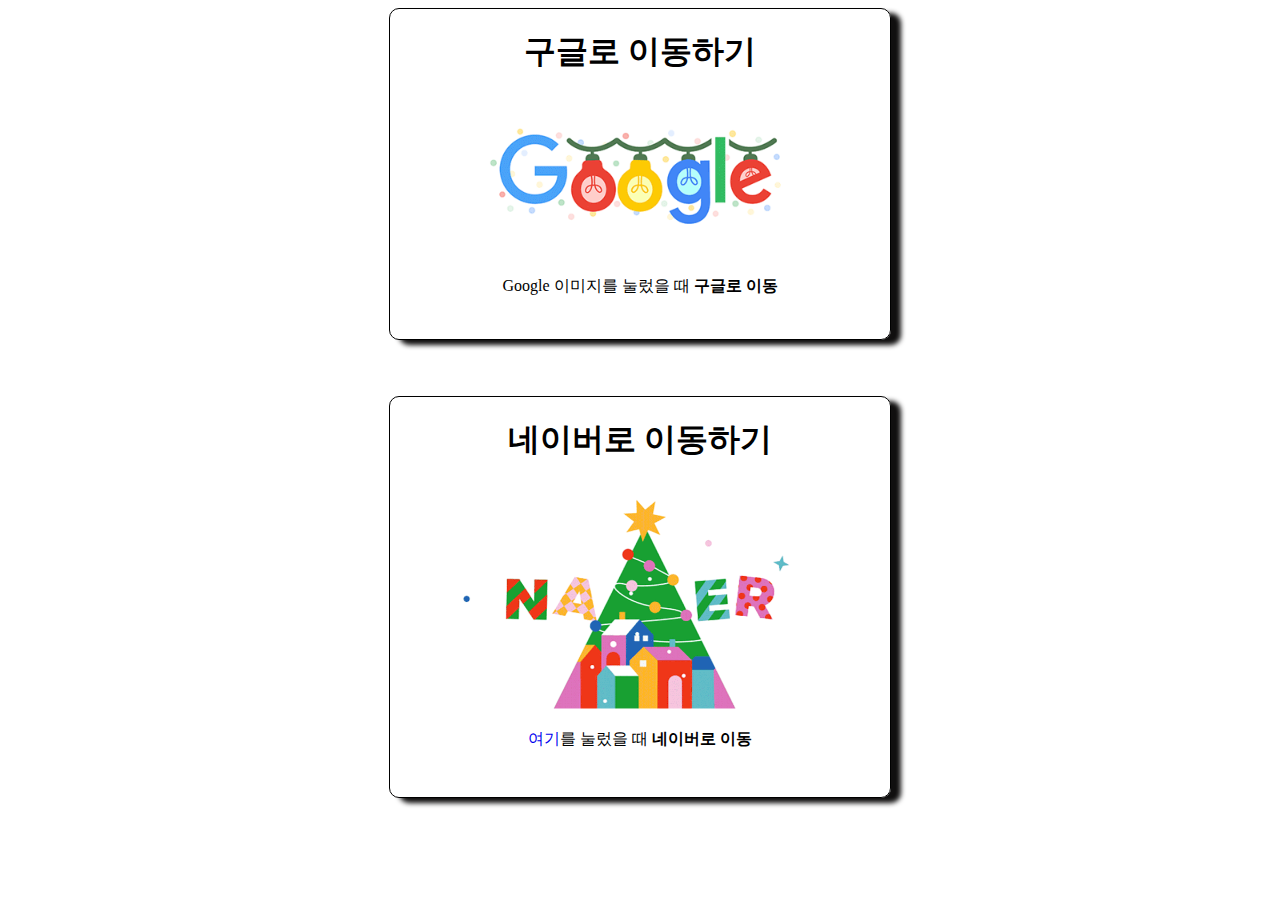
<file: index2.html>
<!DOCTYPE html>
<html lang="ko">
  <head>
    <meta charset="UTF-8">
    <meta http-equiv="X-UA-Compatible" content="IE-edge">
    <meta name="viewport" content="width=device-width, intial-scale=1.0">
    <meta name="description" content="중요한 것은 꺾이지 않는 마음">
    <meta name="keywords" content="a, HTML">
    <meta name="author" content="배현진">
    <title>종합</title>
    <link rel="stylesheet" href="./style2.css">
  </head>
  <body>
    <div class="google img-center">
      <h1>구글로 이동하기</h1>
      <a class="구글" href="http://google.com" target="_blank">
        <img class="구글" src="./images/구글.gif">
      </a>
      <p>Google 이미지를 눌렀을 때 <b>구글로 이동</b></p>
    </div>
    <pre>

    </pre>
    <div class="naver img-center2">
      <h1>네이버로 이동하기</h1>
      <img class="네이버" src="./images/네이버 트리.gif">
      <p><a class="네이버" href="http://naver.com" target="_self">
        여기</a>를 눌렀을 때 <b>네이버로 이동</b></p>
    </div>
  </body>
</html><!---->
</file>
<file: style2.css>
.google {
  width: 500px;
  height: 330px;
  box-shadow: 10px 5px 5px rgb(16, 15, 15);
  text-align: center;
  border: 1px solid rgb(0, 0, 0);
  border-radius: 10px;
  margin: 0 auto;
}
.naver {
  width: 500px;
  height: 400px;
  box-shadow: 10px 5px 5px rgb(16, 15, 15);
  text-align: center;
  border: 1px solid rgb(0, 0, 0);
  border-radius: 10px;
  margin: 0 auto;
}
.네이버 {
  text-decoration: none;
  width: 400px;
}
.구글 {
  text-decoration: none;
  width: 400px;
}
.img-center,.img-center2 {
  text-align: center;
}
</file>
